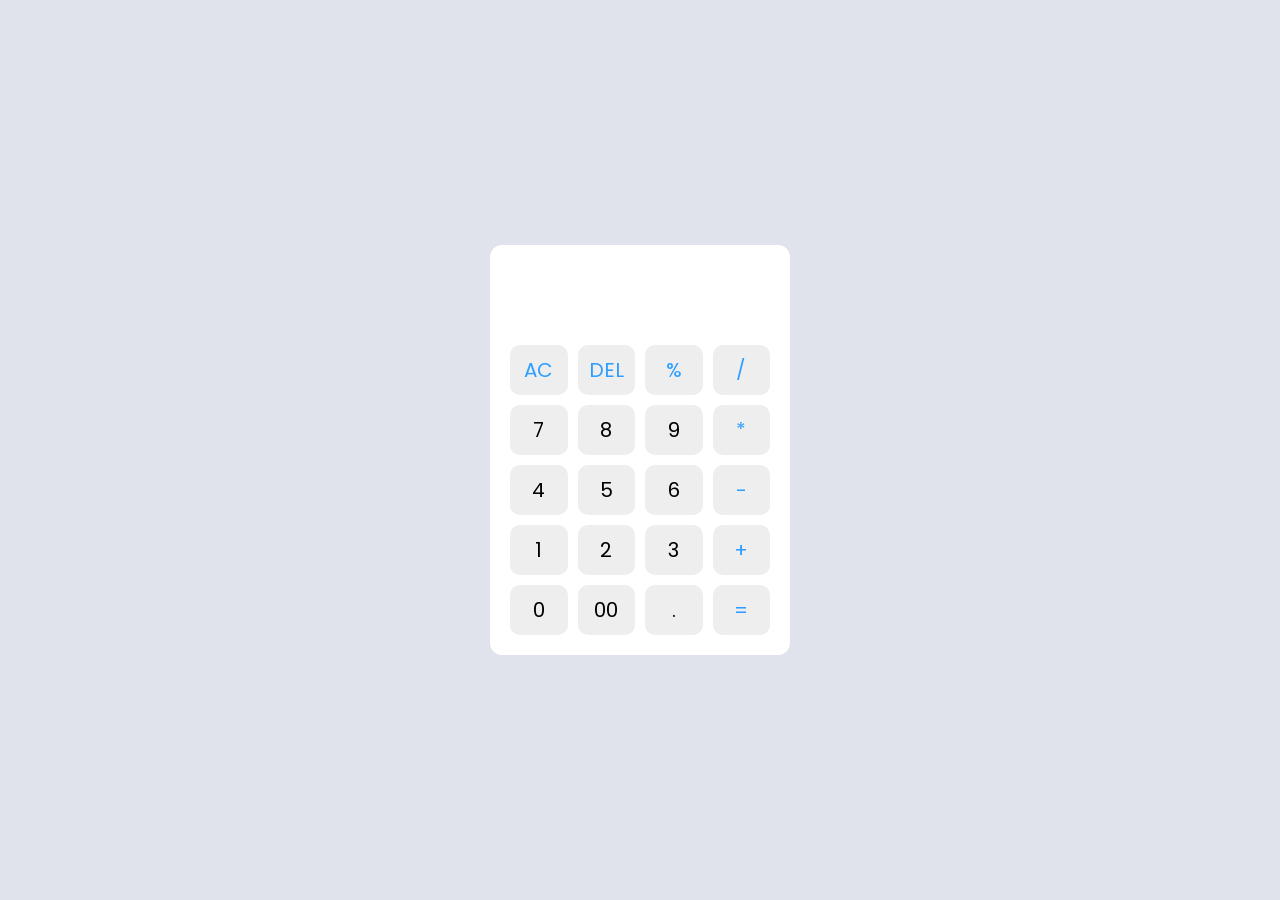
<file: Calculator/index.html>
<!DOCTYPE html>
<html lang="en">
  <head>
    <meta charset="UTF-8" />
    <meta name="viewport" content="width=device-width, initial-scale=1.0" />
    <title>Calculator</title>
    <link rel="stylesheet" href="./styles.css" />
    <script defer src="./app.js"></script>
  </head>
  <body>
    <div class="main">
      <input type="text" class="screen" name="" id="" />

      <div class="allButtons">
        <button class="operators" data-value="AC">AC</button>
        <button class="operators" data-value="DEL">DEL</button>
        <button class="operators" data-value="%">%</button>
        <button class="operators" data-value="/">/</button>
        <button data-value="7">7</button>
        <button data-value="8">8</button>
        <button data-value="9">9</button>
        <button class="operators" data-value="*">*</button>
        <button data-value="4">4</button>
        <button data-value="5">5</button>
        <button data-value="6">6</button>
        <button class="operators" data-value="-">-</button>
        <button data-value="1">1</button>
        <button data-value="2">2</button>
        <button data-value="3">3</button>
        <button class="operators" data-value="+">+</button>
        <button data-value="0">0</button>
        <button data-value="00">00</button>
        <button data-value=".">.</button>
        <button class="operators" data-value="=">=</button>
      </div>
    </div>
  </body>
</html>
</file>
<file: Calculator/styles.css>
@import url("https://fonts.googleapis.com/css2?family=Poppins:ital,wght@0,400;0,500;0,600;0,700;1,300&display=swap");
* {
  margin: 0;
  padding: 0;
  box-sizing: border-box;
  font-family: "Poppins", sans-serif;
}
body {
  height: 100vh;
  display: flex;
  align-items: center;
  justify-content: center;
  background: #e0e3eb;
}
.main {
  position: relative;
  background: white;
  width: 100%;
  padding: 10px 20px 20px;
  max-width: 300px;
  border-radius: 12px;
  box-shadow: 0 5px 10 px rgba(0, 0, 0, 0.05);
}
.allButtons {
  display: grid;
  grid-template-columns: repeat(4, 1fr);
  grid-gap: 10px;
}
.screen {
  height: 80px;
  width: 100%;
  margin-bottom: 10px;
  font-size: 25px;
  outline: none;
  border: none;
  text-align: right;
  color: #000e1a;
  pointer-events: none;
}
.allButtons button {
  padding: 10px;
  border-radius: 10px;
  border: none;
  background-color: #eee;
  font-size: 20px;
  cursor: pointer;
}
.allButtons button:active {
  transform: scale(1.1);
}
.operators {
  color: #2f9fff;
}
</file>
